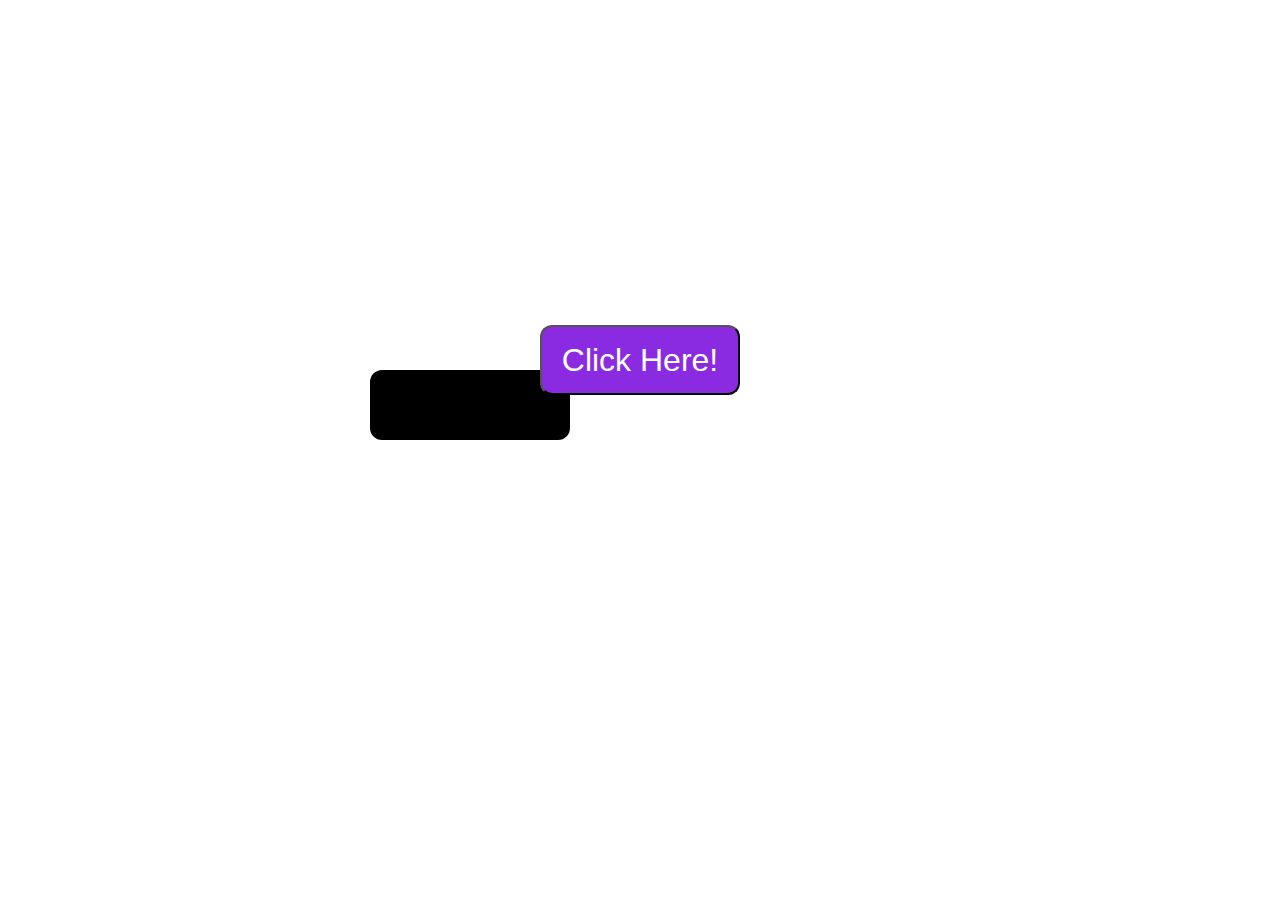
<file: #1 - simple and cool button/index.html>
<!DOCTYPE html>
<html lang="en">
<head>
    <meta charset="UTF-8">
    <meta name="viewport" content="width=device-width, initial-scale=1.0">
    <title>Simple and cool button !</title>
    <link rel="stylesheet" href="style.css">
</head>
<body>
    <button class="button">Click Here!</button>
    <div class="btn-bg"></div>
</body>
</html>
</file>
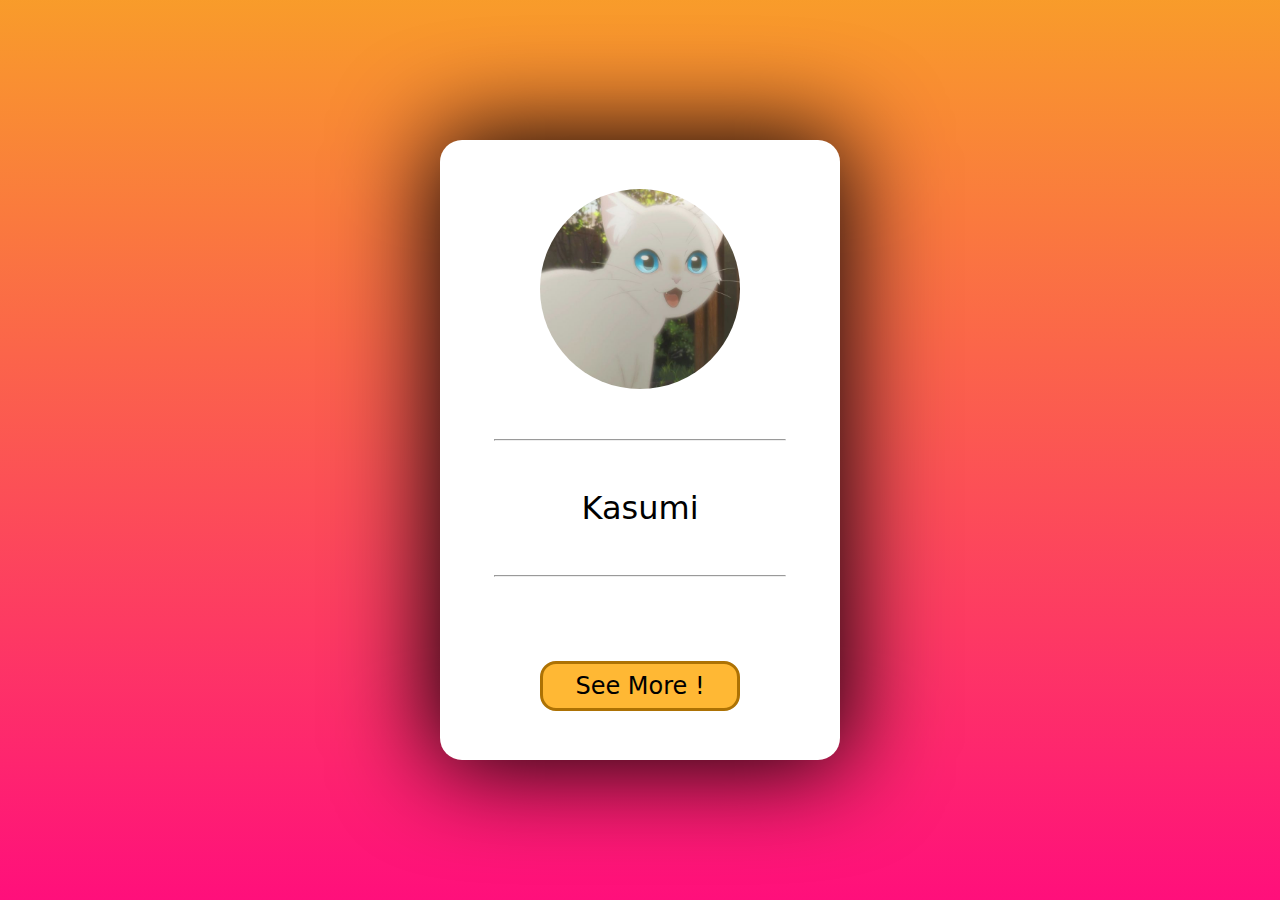
<file: #2 - profile card/index.html>
<!DOCTYPE html>
<html lang="en">
<head>
    <meta charset="UTF-8">
    <meta name="viewport" content="width=device-width, initial-scale=1.0">
    <title>Profile card</title>
    <link rel="stylesheet" href="style.css">
</head>
<body>
    <div class="card">
        <div class="logo">
            <img src="./logo.jpg" alt="pic">
        </div>
        <br><br>
        <hr>
        <br>
        <div class="username">
            <h1>Kasumi</h1>
        </div>
        <br>
        <hr>
        <br><br><br><br>
        <div class="button">
        <button class="more">See More !</button>
    </div>
    </div>
</body>
</html>
</file>
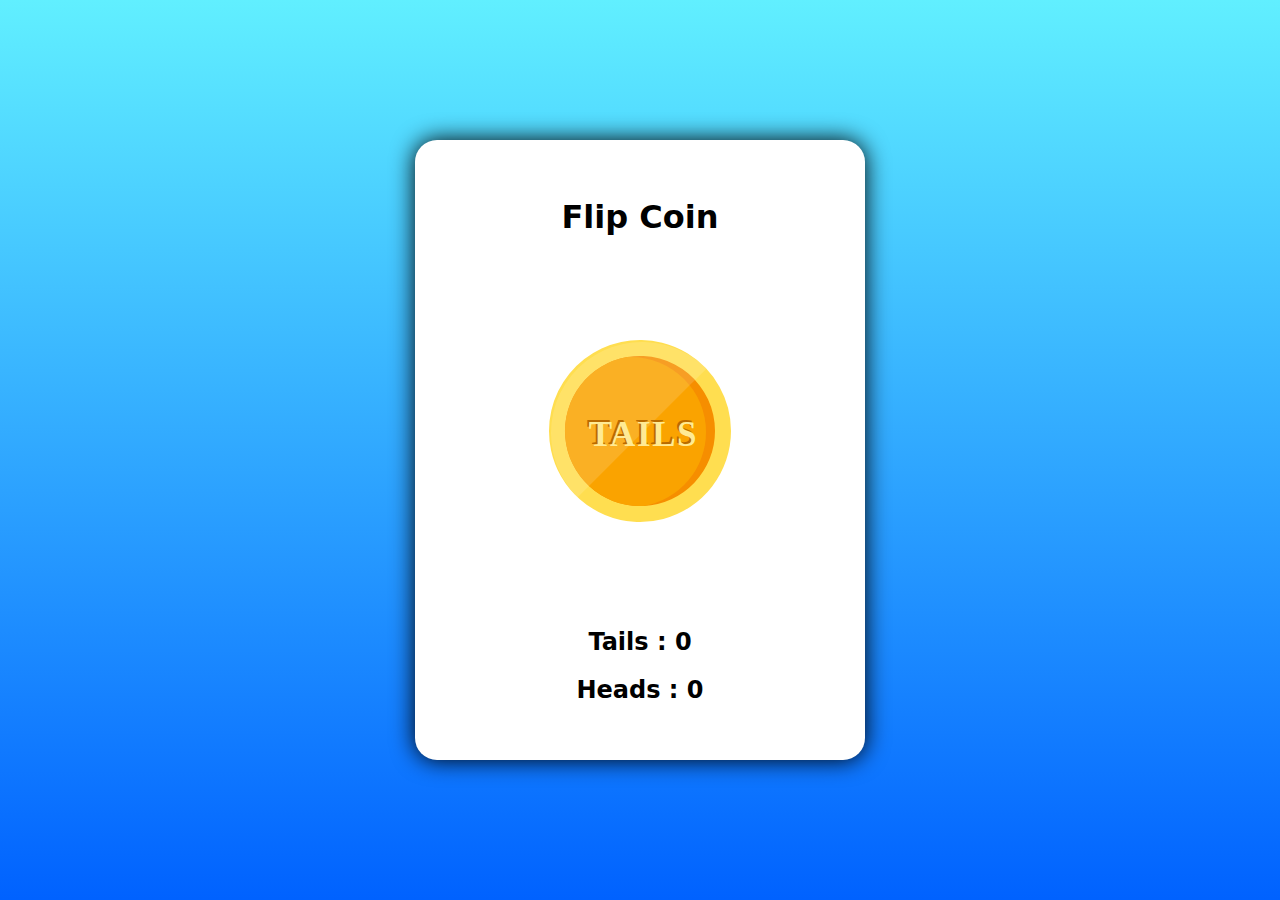
<file: #3 - Flip Coin/index.html>
<!DOCTYPE html>
<html lang="en">
<head>
    <meta charset="UTF-8">
    <meta name="viewport" content="width=device-width, initial-scale=1.0">
    <title>Document</title>
    <link rel="stylesheet" href="style.css">
</head>
<body>
    <div class="box">
        <h1>Flip Coin</h1>
        <div class="coins">
            <img onclick="spin()" id="tails" src="./tails.svg" width="200px" alt="tails">
            <img onclick="spin()" id="heads" src="./heads.svg" width="200px" style="display: none;" alt="tails">
        </div>
        <div class="result">
            <h2>Tails : <span id="tails_number">0</span></h2>
            <h2>Heads : <span id="heads_number">0</span></h2>
        </div>
    </div>
    <script src="./main.js"></script>
</body>
</html>
</file>
<file: #1 - simple and cool button/style.css>
body {
    margin: 0;
    padding: 0;
    display: flex;
    align-items: center;
    justify-content: center;
    min-height: 80vh;
}
.button {
    position: relative;
    width: 200px;
    height: 70px;
    border-radius: 12px;
    background-color: blueviolet;
    color: white;
    font-size: 32px;
    cursor: pointer;
    transition: all 1s ease;
}
.button:hover {
    right: 7px;
    top: 7px;
}
.btn-bg {
    top: 370px;
    left: 370px;
    z-index: -1;
    position: absolute;
    width: 200px;
    height: 70px;
    border-radius: 12px;
    background-color: black;
    color: white;
    font-size: 32px;
    cursor: pointer;
}
</file>
<file: #2 - profile card/style.css>
* {
    font-family: system-ui, -apple-system, BlinkMacSystemFont, 'Segoe UI', Roboto, Oxygen, Ubuntu, Cantarell, 'Open Sans', 'Helvetica Neue', sans-serif;
    font-weight: 100;
}
body {
    margin: 0;
    padding: 0;
    display: flex;
    align-items: center;
    justify-content: center;
    min-height: 100vh;
    background: hsla(333, 100%, 53%, 1);

background: linear-gradient(90deg, hsla(333, 100%, 53%, 1) 0%, hsla(33, 94%, 57%, 1) 100%);
background: -moz-linear-gradient(90deg, hsla(333, 100%, 53%, 1) 0%, hsla(33, 94%, 57%, 1) 100%);

background: -webkit-linear-gradient(90deg, hsla(333, 100%, 53%, 1) 0%, hsla(33, 94%, 57%, 1) 100%);

filter: progid: DXImageTransform.Microsoft.gradient( startColorstr="#FF0F7B", endColorstr="#F89B29", GradientType=1 );
}
.card {
    background-color: white;
    width: 400px;
    height: 620px;
    border-radius: 22px;
    box-shadow: 0px 0px 100px 5px black;
    transition: 1s ease;
    display: flex;
    align-items: center;
    justify-content: center;
    flex-direction: column;
}
.card:hover {
    transform: scale(1.07);
}
.logo img {
    width: 200px;
    border-radius: 50%;
}
hr {
    width: 290px;
}
.more {
    width: 200px;
    height: 50px;
    border-radius: 16px;
    background-color: rgb(255, 184, 52);
    border: 3px solid rgb(173, 114, 4);
    font-size: 24px;
    cursor: pointer;
    transition: 0.3s ease;
    font-weight: 400;
}
.more:hover {
    background-color: rgb(173, 114, 4);
    border: 3px solid rgb(255, 184, 52);
}
</file>
<file: #3 - Flip Coin/style.css>
* {
    font-family: system-ui, -apple-system, BlinkMacSystemFont, 'Segoe UI', Roboto, Oxygen, Ubuntu, Cantarell, 'Open Sans', 'Helvetica Neue', sans-serif;
}
body {
    margin: 0;
    padding: 0;
    display: flex;
    align-items: center;
    justify-content: center;
    min-height: 100vh;
    background: hsla(217, 100%, 50%, 1);

background: linear-gradient(90deg, hsla(217, 100%, 50%, 1) 0%, hsla(186, 100%, 69%, 1) 100%);

background: -moz-linear-gradient(90deg, hsla(217, 100%, 50%, 1) 0%, hsla(186, 100%, 69%, 1) 100%);

background: -webkit-linear-gradient(90deg, hsla(217, 100%, 50%, 1) 0%, hsla(186, 100%, 69%, 1) 100%);

filter: progid: DXImageTransform.Microsoft.gradient( startColorstr="#0061FF", endColorstr="#60EFFF", GradientType=1 );
}

.box {
    border-radius: 22px;
    box-shadow: 0px 0px 23px black;
    display: flex;
    align-items: center;
    justify-content: space-around;
    flex-direction: column;
    text-align: center;
    background-color: white;
    width: 450px;
    height: 620px;
}
img {
    cursor: pointer;
}
@keyframes rotate {
    0% {
        transform:rotate3d(10, 0, 0, 0deg);
    }
    50% {
        transform:rotate3d(10, 0, 0, 180deg);
    }
    100% {
        transform:rotate3d(10, 0, 0, 360deg);
    }
}
</file>
